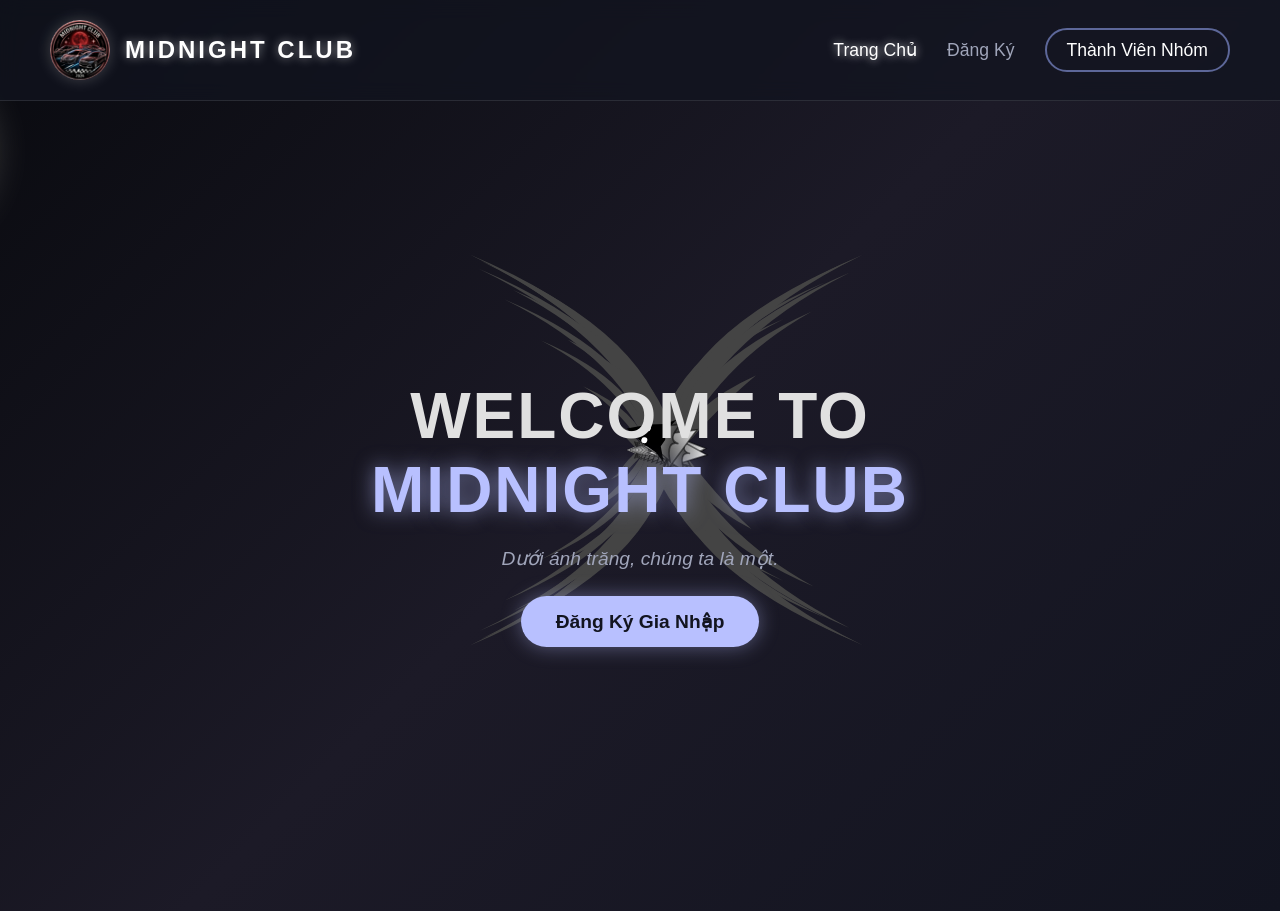
<file: index.html>
<!DOCTYPE html>
<html lang="vi">
<head>
    <meta charset="UTF-8">
    <meta name="viewport" content="width=device-width, initial-scale=1.0">
    <title>Midnight Club - Moonlight Edition</title>
    
    <link rel="stylesheet" href="style.css">
</head>
<body>
    <!-- THÊM KHUNG CANVAS VÀO ĐÂY ĐỂ LÀM NỀN RỒNG -->
    <canvas id="canvas"></canvas>

    <div class="moon"></div>
    <header class="navbar">
        <div class="logo-container">
            <img src="loggoo.jpg" alt="Logo Midnight Club" class="logo-img">
            <span class="logo-text">MIDNIGHT CLUB</span>
        </div>
        <nav>
            <ul class="nav-links">
                <li><a href="#" class="active">Trang Chủ</a></li>
                <!-- ĐÂY, NÚT ĐĂNG KÝ NẰM KẾ BÊN THÀNH VIÊN ĐÂY -->
                <li><a href="dangky.html">Đăng Ký</a></li>
                <li><a href="members.html" class="btn-member">Thành Viên Nhóm</a></li>
            </ul>
        </nav>
    </header>

    <main class="hero-section">
        <div class="hero-content">
            <h1>Welcome to <br><span class="highlight">Midnight Club</span></h1>
            <p>Dưới ánh trăng, chúng ta là một.</p>
            <!-- Nút bự ở giữa cũng bấm bay qua trang Đăng Ký luôn -->
            <a href="dangky.html" class="btn-primary">Đăng Ký Gia Nhập</a>
        </div>
    </main>

    <!-- THÊM SCRIPT GỌI CON RỒNG RA Ở CUỐI CÙNG -->
    <script src="script.js"></script>
</body>
</html>
</file>
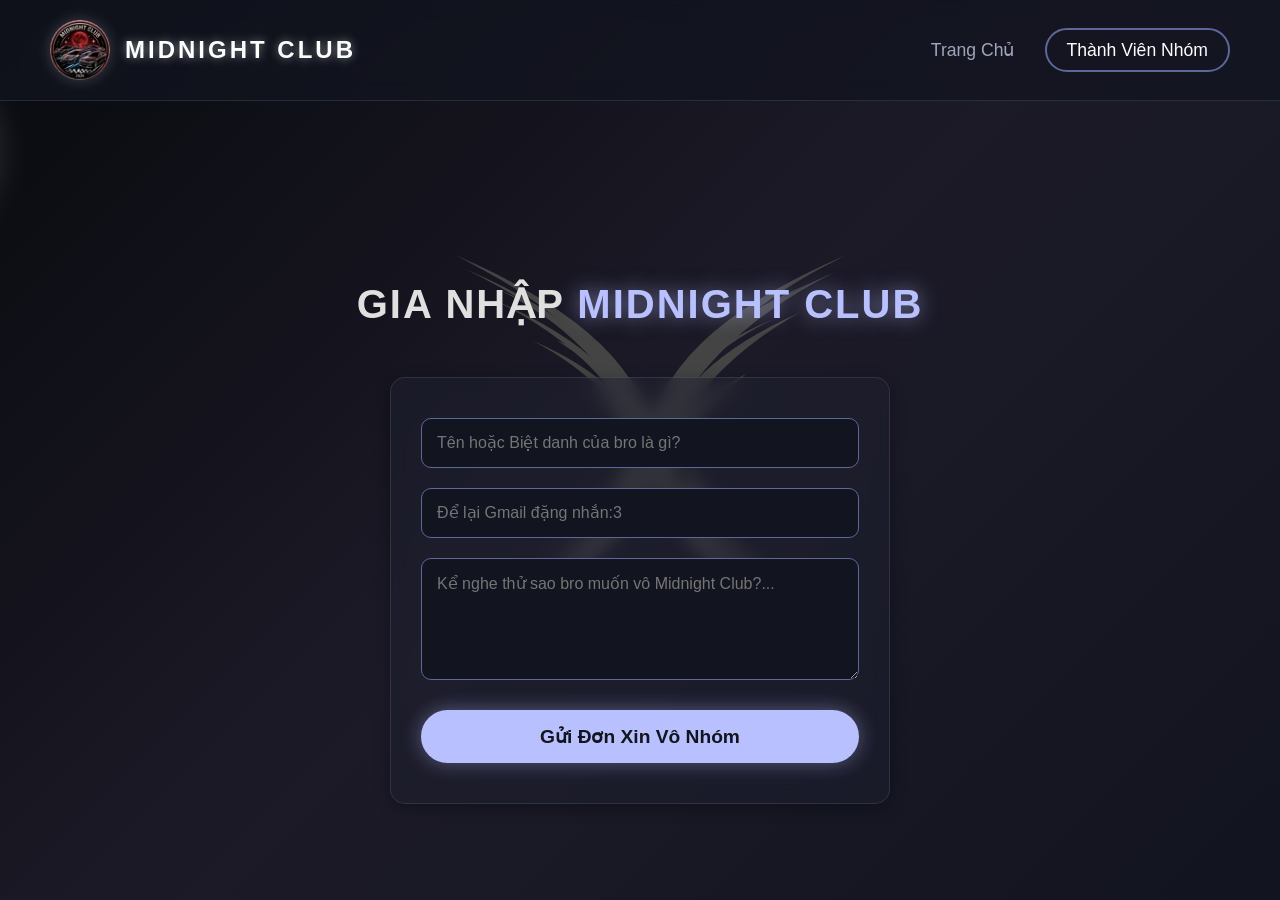
<file: dangky.html>
<!DOCTYPE html>
<html lang="vi">
<head>
    <meta charset="UTF-8">
    <meta name="viewport" content="width=device-width, initial-scale=1.0">
    <title>Đăng Ký - Midnight Club</title>
    <link rel="stylesheet" href="style.css">
</head>
<body>
    <!-- KHUNG BACKGROUND NỀN RỒNG -->
    <canvas id="canvas"></canvas>
    <div class="moon"></div>

    <!-- THANH MENU TRÊN CÙNG -->
    <header class="navbar">
        <div class="logo-container">
            <img src="loggoo.jpg" alt="Logo Midnight Club" class="logo-img">
            <span class="logo-text">MIDNIGHT CLUB</span>
        </div>
        <nav>
            <ul class="nav-links">
                <li><a href="index.html">Trang Chủ</a></li>
                <li><a href="members.html" class="btn-member">Thành Viên Nhóm</a></li>
            </ul>
        </nav>
    </header>

    <!-- KHU VỰC FORM ĐĂNG KÝ -->
    <!-- Tui thêm margin-top xíu đặng nó khỏi bị dính vô cái menu -->
    <main class="join-section" style="margin-top: 120px;">
        <h2 class="section-title">Gia Nhập <span class="highlight">Midnight Club</span></h2>
        
        <form action="https://formspree.io/f/xkoybkwj" method="POST" class="join-form">
            <input type="text" name="Tên" placeholder="Tên hoặc Biệt danh của bro là gì?" required>
            <input type="email" name="Email" placeholder="Để lại Gmail đặng nhắn:3" required>
            <textarea name="Lý_Do" placeholder="Kể nghe thử sao bro muốn vô Midnight Club?..." rows="5" required></textarea>
            
            <button type="submit" class="btn-primary">Gửi Đơn Xin Vô Nhóm</button>
        </form>
    </main>

    <!-- GỌI HIỆU ỨNG RA -->
    <script src="script.js"></script>
</body>
</html>
</file>
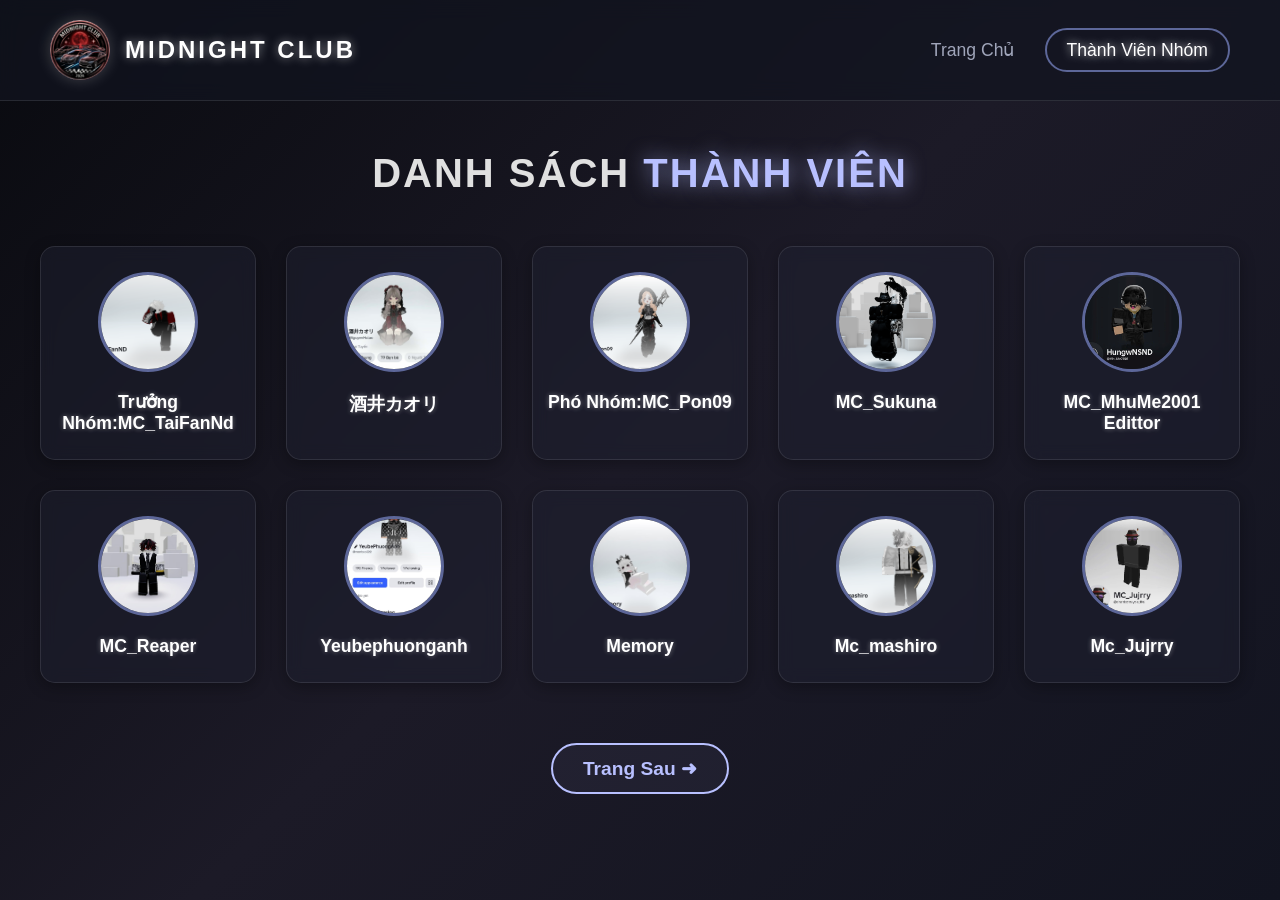
<file: members.html>
<!DOCTYPE html>
<html lang="vi">
<head>
    <meta charset="UTF-8">
    <meta name="viewport" content="width=device-width, initial-scale=1.0">
    <title>Thành Viên - Midnight Club</title>
    
    <link rel="stylesheet" href="style.css">
</head>
<body>
    
    <header class="navbar">
        <div class="logo-container">
            <img src="loggoo.jpg" alt="Logo Midnight Club" class="logo-img">
            <span class="logo-text">MIDNIGHT CLUB</span>
        </div>
        <nav>
            <ul class="nav-links">
                <li><a href="index.html">Trang Chủ</a></li>
               
                <li><a href="members.html" class="btn-member active">Thành Viên Nhóm</a></li>
            </ul>
        </nav>
    </header>

    
    <main class="members-section">
        <h2 class="section-title">Danh Sách <span class="highlight">Thành Viên</span></h2>
        
        <div class="members-grid">
          
            <div class="member-card">
                <div class="img-placeholder"><img src="tai.png" alt="Ảnh Thành Viên"></div>
                <h3 class="member-name">Trưởng Nhóm:MC_TaiFanNd</h3>
            </div>
           
            <div class="member-card">
                <div class="img-placeholder"><img src="vktaib.png" alt="Ảnh Thành Viên"></div>
                <h3 class="member-name">酒井カオリ</h3>
            </div>
            
            <div class="member-card">
                <div class="img-placeholder"><img src="pon.png" alt="Ảnh Thành Viên"></div>
                <h3 class="member-name">Phó Nhóm:MC_Pon09</h3>
            </div>
           
            <div class="member-card">
                <div class="img-placeholder"><img src="sukuna.png" alt="Ảnh Thành Viên"></div>
                <h3 class="member-name">MC_Sukuna</h3>
            </div>
            
            <div class="member-card">
                <div class="img-placeholder"><img src="hung.jpg" alt="Ảnh Thành Viên"></div>
                <h3 class="member-name">MC_MhuMe2001 Edittor</h3>
            </div>
            
            <div class="member-card">
                <div class="img-placeholder"><img src="AR.png" alt="Ảnh Thành Viên"></div>
                <h3 class="member-name">MC_Reaper</h3>
            </div>
            
            <div class="member-card">
                <div class="img-placeholder"><img src="thuy.jpg" alt="Ảnh Thành Viên"></div>
                <h3 class="member-name">Yeubephuonganh</h3>
            </div>
           
            <div class="member-card">
                <div class="img-placeholder"><img src="PA.png" alt="Ảnh Thành Viên"></div>
                <h3 class="member-name">Memory</h3>
            </div>
           
            <div class="member-card">
                <div class="img-placeholder"><img src="khoitrang.png" alt="Ảnh Thành Viên"></div>
                <h3 class="member-name">Mc_mashiro</h3>
            </div>
           
            <div class="member-card">
                <div class="img-placeholder"><img src="da.png" alt="Ảnh Thành Viên"></div>
                <h3 class="member-name">Mc_Jujrry</h3>
            </div>
        </div>

       
        <div class="pagination">
            <a href="members2.html" class="next-arrow" title="Trang tiếp theo">Trang Sau &#10140;</a>
        </div>
    </main>
</body>
</html>
</file>
<file: style.css>
* {
    margin: 0;
    padding: 0;
    box-sizing: border-box;
    font-family: 'Segoe UI', Tahoma, Geneva, Verdana, sans-serif;
}


body {
    background: linear-gradient(135deg, #090a0f 0%, #1c1a27 50%, #121420 100%);
    color: #e0e0e0;
    min-height: 100vh;
    overflow-x: hidden;
    position: relative;
}


.moon {
    position: absolute;
    top: 10%;
    left: -150px;
    width: 120px;
    height: 120px;
    background: radial-gradient(circle at 30% 30%, #fffde4, #e8e6c7, #aba98f);
    border-radius: 50%;
    box-shadow: 0 0 50px 10px rgba(255, 253, 228, 0.4);
    
    animation: moonGlide 20s linear infinite;
    z-index: 0;
}

@keyframes moonGlide {
    0% { transform: translate(0, 0) scale(0.9); opacity: 0.8; }
    50% { transform: translate(50vw, -30px) scale(1); opacity: 1; }
    100% { transform: translate(110vw, 20px) scale(0.9); opacity: 0.8; }
}


.navbar {
    display: flex;
    justify-content: space-between;
    align-items: center;
    padding: 20px 50px;
    background: rgba(18, 20, 32, 0.7);
    backdrop-filter: blur(10px);
    position: relative;
    z-index: 10;
    border-bottom: 1px solid rgba(255, 255, 255, 0.1);
}

.logo-container {
    display: flex;
    align-items: center;
    gap: 15px;
}


.logo-img {
    height: 50px;
    width: auto;
    border-radius: 50%;
    box-shadow: 0 0 15px rgba(255, 255, 255, 0.2);
}

.logo-text {
    font-size: 1.5rem;
    font-weight: bold;
    color: #fff;
    letter-spacing: 3px;
    text-shadow: 0 0 10px rgba(255, 255, 255, 0.5);
}
.logo-img {
    height: 60px; 
    width: 60px;  
    border-radius: 50%; 
    box-shadow: 0 0 15px rgba(255, 255, 255, 0.2);
    object-fit: cover; 
    background-color: #2a2c40; 
    color: transparent;
}

.nav-links {
    list-style: none;
    display: flex;
    gap: 30px;
    align-items: center;
}

.nav-links li a {
    text-decoration: none;
    color: #a0a5ba;
    font-size: 1.1rem;
    transition: 0.3s ease;
}

.nav-links li a:hover, .nav-links li a.active {
    color: #fff;
    text-shadow: 0 0 8px rgba(255, 255, 255, 0.8);
}


.btn-member {
    padding: 10px 20px;
    background: transparent;
    border: 2px solid #5d6799;
    border-radius: 25px;
    color: #fff !important;
}

.btn-member:hover {
    background: #5d6799;
    box-shadow: 0 0 15px rgba(93, 103, 153, 0.6);
}


.hero-section {
    position: relative;
    z-index: 10;
    display: flex;
    justify-content: center;
    align-items: center;
    height: calc(100vh - 90px);
    text-align: center;
}

.hero-content h1 {
    font-size: 4rem;
    margin-bottom: 20px;
    text-transform: uppercase;
    letter-spacing: 2px;
}

.highlight {
    color: #b8c0ff;
    text-shadow: 0 0 20px rgba(184, 192, 255, 0.6);
}

.hero-content p {
    font-size: 1.2rem;
    color: #a0a5ba;
    margin-bottom: 40px;
    font-style: italic;
}


.btn-primary {
    text-decoration: none;
    padding: 15px 35px;
    font-size: 1.2rem;
    font-weight: bold;
    color: #121420;
    background: #b8c0ff;
    border-radius: 30px;
    transition: all 0.3s ease;
    box-shadow: 0 0 20px rgba(184, 192, 255, 0.4);
}

.btn-primary:hover {
    background: #fff;
    box-shadow: 0 0 30px rgba(255, 255, 255, 0.8);
    transform: translateY(-3px);
}

.members-section {
    padding: 50px 20px;
    position: relative;
    z-index: 10;
    text-align: center;
}

.section-title {
    font-size: 2.5rem;
    margin-bottom: 50px;
    letter-spacing: 2px;
    text-transform: uppercase;
}


.members-grid {
    display: grid;
    grid-template-columns: repeat(5, 1fr); 
    gap: 30px;
    max-width: 1200px;
    margin: 0 auto;
}


@media (max-width: 1000px) {
    .members-grid { grid-template-columns: repeat(3, 1fr); }
}
@media (max-width: 600px) {
    .members-grid { grid-template-columns: repeat(2, 1fr); }
}


.member-card {
    background: rgba(30, 32, 48, 0.5); /* Nền kính mờ */
    border: 1px solid rgba(255, 255, 255, 0.1);
    border-radius: 15px;
    padding: 25px 15px;
    backdrop-filter: blur(8px);
    transition: all 0.4s ease;
    display: flex;
    flex-direction: column;
    align-items: center;
    box-shadow: 0 4px 15px rgba(0,0,0,0.3);
}

.member-card:hover {
    transform: translateY(-10px);
    box-shadow: 0 10px 25px rgba(184, 192, 255, 0.4);
    border-color: #b8c0ff;
    background: rgba(40, 42, 60, 0.7);
}


.img-placeholder {
    width: 100px;
    height: 100px;
    border-radius: 50%;
    background: #121420; 
    overflow: hidden;
    margin-bottom: 20px;
    border: 3px solid #5d6799; 
    display: flex;
    justify-content: center;
    align-items: center;
    transition: 0.3s ease;
}

.member-card:hover .img-placeholder {
    border-color: #b8c0ff;
    box-shadow: 0 0 15px rgba(184, 192, 255, 0.5);
}

.img-placeholder img {
    width: 100%;
    height: 100%;
    object-fit: cover;
}

.member-name {
    color: #fff;
    font-size: 1.1rem;
    font-weight: 600;
    text-shadow: 0 0 5px rgba(255, 255, 255, 0.4);
}


.pagination {
    margin-top: 60px;
}

.next-arrow {
    display: inline-flex;
    align-items: center;
    gap: 10px;
    font-size: 1.2rem;
    font-weight: bold;
    color: #b8c0ff;
    text-decoration: none;
    padding: 12px 30px;
    border: 2px solid #b8c0ff;
    border-radius: 30px;
    transition: all 0.3s ease;
    background: rgba(184, 192, 255, 0.05);
}

.next-arrow:hover {
    background: #b8c0ff;
    color: #121420;
    box-shadow: 0 0 20px rgba(184, 192, 255, 0.6);
   
    transform: translateX(8px); 
}

/* --- CHỈNH GIAO DIỆN RIÊNG CHO ĐIỆN THOẠI (Đã bóp gọn cho 3 nút) --- */
@media (max-width: 768px) {
    .navbar {
        flex-direction: column; 
        padding: 15px 10px;
        gap: 15px;
    }
    .logo-container {
        justify-content: center;
    }
    .logo-text {
        font-size: 1.2rem; 
    }
    
    /* Ép 3 nút lại gần nhau, lỡ chật quá thì tự rớt dòng cực đẹp */
    .nav-links {
        gap: 8px; /* Bóp khoảng cách 3 nút sát lại */
        justify-content: center;
        width: 100%;
        padding: 0;
        flex-wrap: wrap; /* Câu thần chú chống tràn khung */
    }
    .nav-links li a {
        font-size: 0.85rem; /* Ép chữ nhỏ lại xíu */
    }
    .btn-member {
        padding: 6px 10px; /* Bóp cái viền nút thành viên lại */
        font-size: 0.85rem;
    }
    
    .hero-content h1 {
        font-size: 2.2rem; /* Chữ giữa màn hình nhỏ lại tí cho thoáng */
    }
    .moon {
        width: 80px;
        height: 80px;
    }

    /* Giữ nguyên cái bóp tên thành viên chống rớt chữ hôm bữa */
    .member-name {
        font-size: 0.85rem;
        text-align: center;
        word-break: break-word;
    }
    .member-card {
        padding: 20px 10px;
    }
}


.golden-dragon {
    position: absolute;
    width: 350px; 
    top: 25%;
    left: -400px; 
    z-index: 8;
    filter: drop-shadow(0 0 25px rgba(255, 215, 0, 0.8)); 
    animation: dragonFly 18s ease-in-out infinite;
    pointer-events: none; 
}


@keyframes dragonFly {
    0% {
        transform: translate(0, 0) scale(0.8) rotate(15deg);
        opacity: 0;
    }
    10% {
        opacity: 1; 
    }
    50% {
        
        transform: translate(65vw, -80px) scale(1.1) rotate(5deg);
    }
    90% {
        opacity: 1;
    }
    100% {
       
        transform: translate(120vw, -120px) scale(0.8) rotate(-10deg);
        opacity: 0;
    }
}/* Chỉnh nền web tùy ý ông (ví dụ màu đen cho ngầu) */
body {
    margin: 0;
    background-color: #111; /* Đổi màu nền ở đây */
}

/* Chiêu thức cho con rồng nằm làm nền */
#canvas {
    position: fixed; /* Ghim chết một chỗ trên màn hình */
    top: 0;
    left: 0;
    width: 100vw;
    height: 100vh;
    z-index: -1; /* Ép nó nằm tuốt luốt dưới cùng, không che nội dung */
    pointer-events: none; /* TUYỆT CHIÊU: Cho phép chuột click xuyên qua con rồng để bấm trúng mấy cái nút trên web */
}

.noi-dung-web {
    /* Code trang trí mấy cái chữ của ông để ở đây, nhớ cho màu chữ nổi lên nền nghen */
    color: white; 
    position: relative;
    z-index: 1; /* Nổi lên trên con rồng */
    padding: 50px;
}
/* --- FORM ĐĂNG KÝ GIA NHẬP --- */
.join-section {
    padding: 60px 20px;
    position: relative;
    z-index: 10;
    text-align: center;
}

.join-form {
    max-width: 500px; /* Bóp cho cái form nằm gọn ở giữa */
    margin: 0 auto;
    display: flex;
    flex-direction: column;
    gap: 20px;
    background: rgba(30, 32, 48, 0.5); /* Nền kính mờ y chang ô thành viên */
    padding: 40px 30px;
    border-radius: 15px;
    border: 1px solid rgba(255, 255, 255, 0.1);
    backdrop-filter: blur(8px);
    box-shadow: 0 4px 15px rgba(0,0,0,0.3);
}

/* Chỉnh mấy cái ô nhập chữ */
.join-form input, .join-form textarea {
    width: 100%;
    padding: 15px;
    border-radius: 10px;
    background: #121420; /* Màu nền tối */
    border: 1px solid #5d6799; /* Viền xanh xám */
    color: #fff;
    font-size: 1rem;
    outline: none;
    transition: all 0.3s ease;
}

/* Hiệu ứng khi bấm vô ô gõ chữ */
.join-form input:focus, .join-form textarea:focus {
    border-color: #b8c0ff;
    box-shadow: 0 0 15px rgba(184, 192, 255, 0.4);
}

.join-form .btn-primary {
    cursor: pointer;
    border: none;
    margin-top: 10px;
}
</file>
